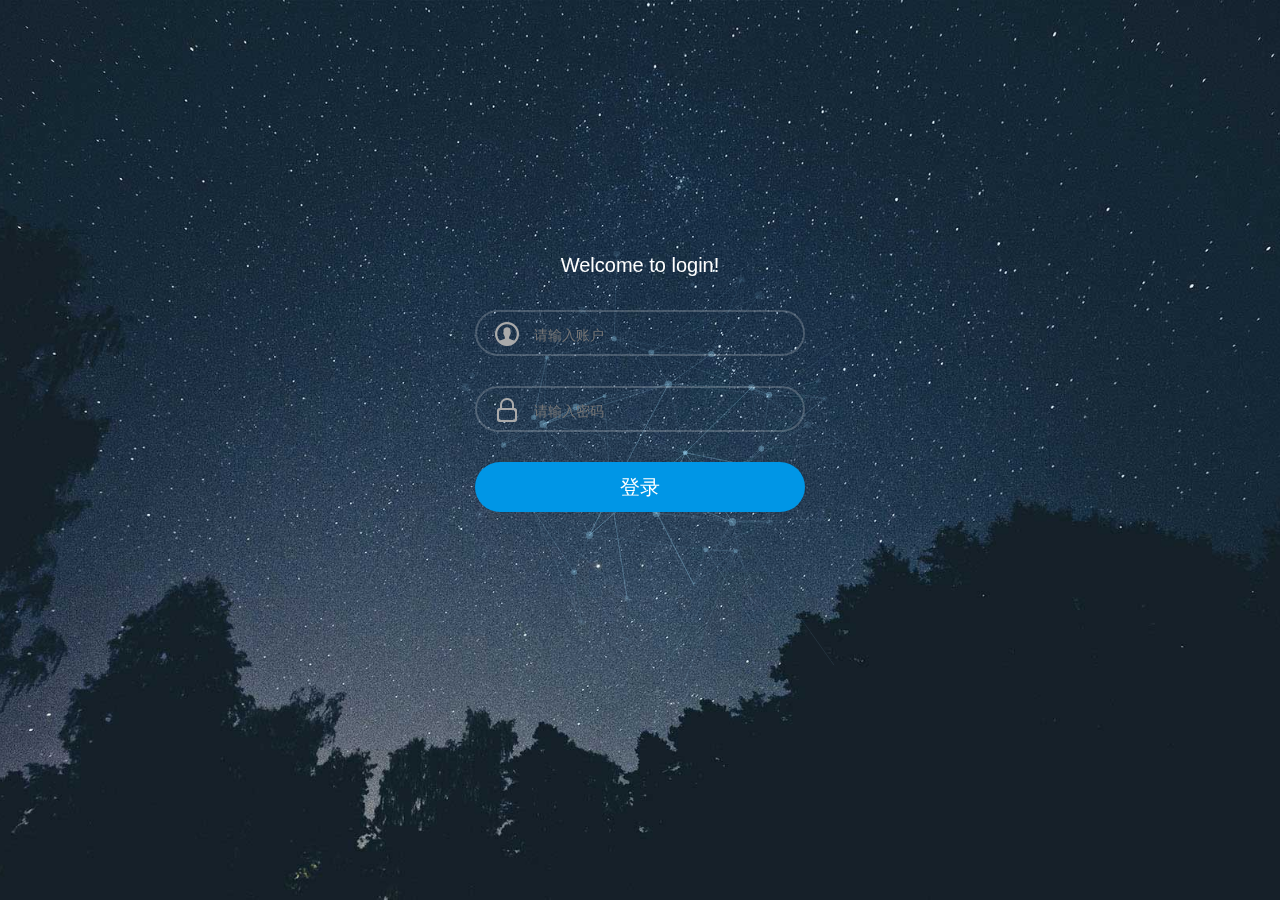
<file: static-resource/html/index.html>
<!DOCTYPE html>
<html lang="en" class="no-js">
<head>
    <meta charset="UTF-8"/>
    <meta http-equiv="X-UA-Compatible" content="IE=edge">
    <meta name="viewport" content="width=device-width, initial-scale=1">
    <title>System index</title>
    <link rel="stylesheet" type="text/css" href="../css/index/normalize.css"/>
    <link rel="stylesheet" type="text/css" href="../css/index/index.css"/>
    <link rel="stylesheet" type="text/css" href="../css/index/component.css"/>
    <script type="text/javascript" src="../js/jquery/jquery-1.8.3.min.js"></script>
    <script src="../js/index/html5.js"></script>
</head>
<body>
<div class="container demo-1">
    <div class="content">
        <div id="large-header" class="large-header">
            <canvas id="demo-canvas"></canvas>
            <div class="logo_box">
                <h3>Welcome to login!</h3>
                <div class="input_outer">
                    <span class="u_user"></span>
                    <input id="username" name="username" class="text" type="text" placeholder="请输入账户"
                           style="color: #FFFFFF">
                </div>
                <div class="input_outer">
                    <span class="us_uer"></span>
                    <input id="password" name="password" class="text" type="password" placeholder="请输入密码"
                           style="color: #FFFFFF; position:absolute; z-index:100;">
                </div>
                <div class="mb2">
                    <a class="act-but submit" href="javascript:void(0);" style="color: #FFFFFF">登录</a>
                </div>
            </div>
        </div>
    </div>
</div>
<script src="../js/index/TweenLite.min.js"></script>
<script src="../js/index/EasePack.min.js"></script>
<script src="../js/index/rAF.js"></script>
<script src="../js/index/login.js"></script>
<script>
    $(document).ready(function () {
        $(".submit").click(function () {
            var username = $("#username").val();
            var password = $("#password").val();
            $.ajax({
                type: "post",
                timeout: 1000,
                url: "/api/login",
                data: {
                    "username": username,
                    "password": password
                },
                dataType: "json",
                success: function (data) {
                    if (data.status === 200) {
                        window.location.href = "/home.html";
                    } else {
                        alert(data.msg);
                    }
                },
                error: function (xhr) {
                    if (xhr.status === 401) {
                        alert("未经授权");
                    } else {
                        alert("出现其它错误");
                    }
                }
            });
        });
    });
</script>
</body>
</html>
</file>
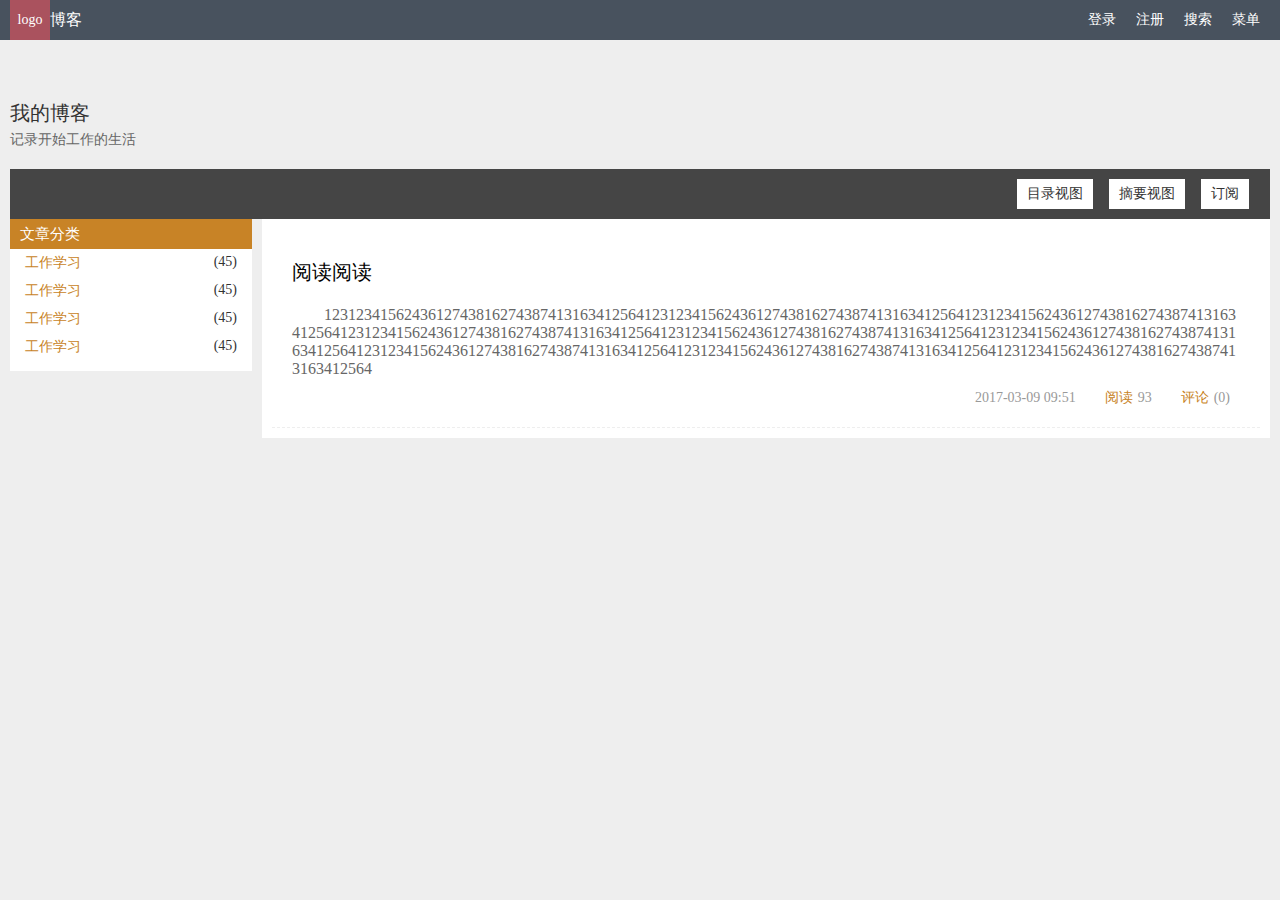
<file: static-resource/html/home.html>
<!DOCTYPE HTML>
<html>
<head>
    <title>我的博客</title>
    <meta http-equiv="Content-Type" content="text/html; charset=utf-8">
    <link rel="stylesheet" href="../css/home.css" />
    <script type="text/javascript" src="../js/jquery/jquery-1.8.3.min.js"></script>
    <script type="text/javascript" src="../js/vue/vue.min.js"></script>
</head>
<body>
<div class="head-nav">
    <div>
        <span class="logo">logo</span>
        <span>博客</span>
        <ul class="right">
            <li>登录</li>
            <li>注册</li>
            <li>搜索</li>
            <li>菜单</li>
        </ul>
    </div>
</div>
<div class="viewport">
    <div class="content-top">
        <h1>我的博客</h1>
        <h2>记录开始工作的生活</h2>
    </div>
    <div class="content-nav">
        <ul>
            <li>目录视图</li>
            <li>摘要视图</li>
            <li>订阅</li>
        </ul>
    </div>
    <div class="content">
        <div class="left">
            <div class="group">
                <h1>文章分类</h1>
                <ul class="type-2">
                    <li><span>工作学习</span> <span>(45)</span></li>
                    <li><span>工作学习</span> <span>(45)</span></li>
                    <li><span>工作学习</span> <span>(45)</span></li>
                    <li><span>工作学习</span> <span>(45)</span></li>
                </ul>
            </div>
        </div>
        <div class="right">
            <div>
                <h1>阅读阅读</h1>
                <p>
                    [base64]</p>
                <div>
                    <div>2017-03-09 09:51</div>
                    <div><span>阅读</span>93</div>
                    <div><span>评论</span>(0)</div>
                </div>
            </div>
        </div>
    </div>
</div>
</body>
<script>
//    $.ajax({
//        type: "get",
//        url: "/test",
//        data: {},
//        dataType: "json",
//        success: function (data) {
//            new Vue({
//                el: '#app',
//                data: data
//            })
//        }
//    });
</script>
</html>
</file>
<file: static-resource/css/index/index.css>
*, *:after, *:before { -webkit-box-sizing: border-box; box-sizing: border-box; }
.clearfix:before, .clearfix:after { content: ''; display: table; }
.clearfix:after { clear: both; }

body {
	background: #fff;
	color: #383a3c;
	font-weight: 400;
	font-size: 1em;
	line-height: 1.25;
	font-family: 'Raleway', Calibri, Arial, sans-serif;
}

a, button {
	outline: none;
}

a {
	color: #566473;
	text-decoration: none;
}

a:hover, a:focus {
	color: #34495e;
}

section {
	padding: 1em;
	text-align: center;
}

p.ref {
	text-align: center;
	padding: 2em 1em;
}
</file>
<file: static-resource/css/index/component.css>
/* Header */
.large-header {
	position: relative;
	width: 100%;
	background: #333;
	overflow: hidden;
	background-size: cover;
	background-position: center center;
	z-index: 1;
}

.demo-1 .large-header {
	background-image: url('../../img/back.jpg');
}
.logo_box{
	width: 400px;
	height: 500px;
	padding: 35px;
	color: #EEE;
	position: absolute;
	left: 50%;
	top:50%;
	margin-left: -200px;
	margin-top: -250px;
}
.logo_box h3{
	text-align: center;
	height: 20px;
	font: 20px "microsoft yahei",Helvetica,Tahoma,Arial,"Microsoft jhengHei",sans-serif;
	color: #FFFFFF;
	height: 20px;
	line-height: 20px;
	padding:0 0 35px 0; 
}
.forms{
	width: 280px;
	height: 485px;
}
.logon_inof{
	width: 100%;
	min-height: 450px;
	padding-top: 35px;
	position: relative;
}		
.input_outer{
	height: 46px;
	padding: 0 5px;
	margin-bottom: 30px;
	border-radius: 50px;
	position: relative;
	border: rgba(255,255,255,0.2) 2px solid !important;
}
.u_user{
	width: 25px;
	height: 25px;
	background: url(../../img/login.png);
	background-position:  -125px 0;
	position: absolute;
	margin: 10px 13px;
}
.us_uer{
	width: 25px;
	height: 25px;
	background-image: url(../../img/login.png);
	background-position: -125px -34px;
	position: absolute;
	margin: 10px 13px;
}
.l-login{
	position: absolute;
	z-index: 1;
	left: 50px;
	top: 0;
	height: 46px;
	font: 14px "microsoft yahei",Helvetica,Tahoma,Arial,"Microsoft jhengHei";
	line-height: 46px;
}
.text{
	width: 220px;
	height: 46px;
	outline: none;
	display: inline-block;
	font: 14px "microsoft yahei",Helvetica,Tahoma,Arial,"Microsoft jhengHei";
	margin-left: 50px;
	border: none;
	background: none;
	line-height: 46px;
}
/*///*/
.mb2{
	margin-bottom: 20px
}
.mb2 a{
	text-decoration: none;
	outline: none;
}
.submit {
	padding: 15px;
	margin-top: 20px;
	display: block;
}
.act-but{
	line-height: 20px;
	text-align: center;
	font-size: 20px;
	border-radius: 50px;
	background: #0096e6;
}
</file>
<file: static-resource/css/home.css>
.group{
			background-color: #fff;
			margin-bottom: 10px;
		}
		.group h1{
			background-color: #c88326;
			color: #fff;
			font-weight: normal;
			font-size: 15px;
			line-height: 30px;
			padding-left: 10px;
		}
		.group ul{
			padding-bottom: 10px;
			position: relative;
		}
		.group li{
			padding: 5px 15px;
			font-size: 14px;
			color: #c88326;
		}
		.group li span:last-child{
			padding-left: 10px;
			color: #333;
		}
		.group .type-2 span:last-child{
			position: absolute;
			right: 15px;
		}
		.group .type-3 span:last-child{
			padding-left: 0;
		}
		.content{
			font-size: 0;
		}
		.content>div{
			display: inline-block;
			vertical-align: top;
			font-size: 16px;
		}
		.content .left{
			width: 20%;
			padding-right: 10px;
		}
		.content .right{
			width: 80%;
			padding: 10px;
			background-color: #fff;
		}
		.content .right>div{
			border-bottom: 1px dashed #eee;
			padding: 20px 10px;
		}
		.content .right h1{
			font-size: 20px;
			font-weight: normal;
			padding: 10px;
		}
		.content .right p{
			font-size: 16px;
			text-indent: 2em;
			width: 100%;
			font-weight: normal;
			padding: 10px;
			word-break: break-all;
			color: #666;
		}
		.content .right>div>div{
			text-align: right;
			padding: 0 10px;
		}
		.content .right>div>div>div{
			display: inline-block;
			padding: 0 10px;
			font-size: 14px;
			color: #999;
		}
		.content .right>div> *{
			vertical-align: middle;
		}
		.content .right span{
			color: #c88326;
			padding: 0 5px;
			
		}
		.content-nav{
			height: 50px;
			color: #fff;
			background-color: #454545;
			text-align: right;
			padding: 0 15px;
		}
		.content-nav ul{
			height: 50px;
			
		}
		.content-nav li{
			display: inline-block;
			height: 30px;
			color: #333;
			line-height: 30px;
			font-size: 14px;
			background-color: #fff;
			padding: 0 10px;
			margin: 10px 6px;
		}
		li{
			list-style: none;
		}
		.content-top{
			padding-top: 60px;
			padding-bottom: 20px;
		}
		.content-top h1{
			font-size: 20px;
			color: #333;
			font-weight: normal;
			padding-bottom: 4px;
		}
		.content-top h2{
			font-size: 14px;
			font-weight: normal;
			color: #666;
		}
		*{
			margin: 0;
			padding: 0;
			box-sizing: border-box;
		}
		.head-nav{
			background-color: #48525e;
			height: 40px;
		}
		.head-nav>div{
			position: relative;
			width: 1260px;
			margin: 0 auto;
			height: 100%;
			font-size: 0;
		}
		.head-nav span.logo{
			width: 40px;
			background-color: #aa525E;
			text-align: center;
			font-size: 14px;
		}
		.head-nav span{
			display: inline-block;
			height: 100%;
			color: #fff;
			line-height: 40px;
			font-size: 16px;
			vertical-align: middle;
		}
		.head-nav ul{
			height: 40px;
			position: absolute;
			right: 0;
			top: 0;
			color: #fff;
		}
		.head-nav li{
			display: inline-block;
			height: 40px;
			vertical-align: middle;
			line-height: 40px;
			font-size: 14px;
			padding: 0 10px;
		}
		.viewport{
			width: 1260px;
			margin: 0 auto;
		}
		body{
			background-color:#eee;
		}
</file>
